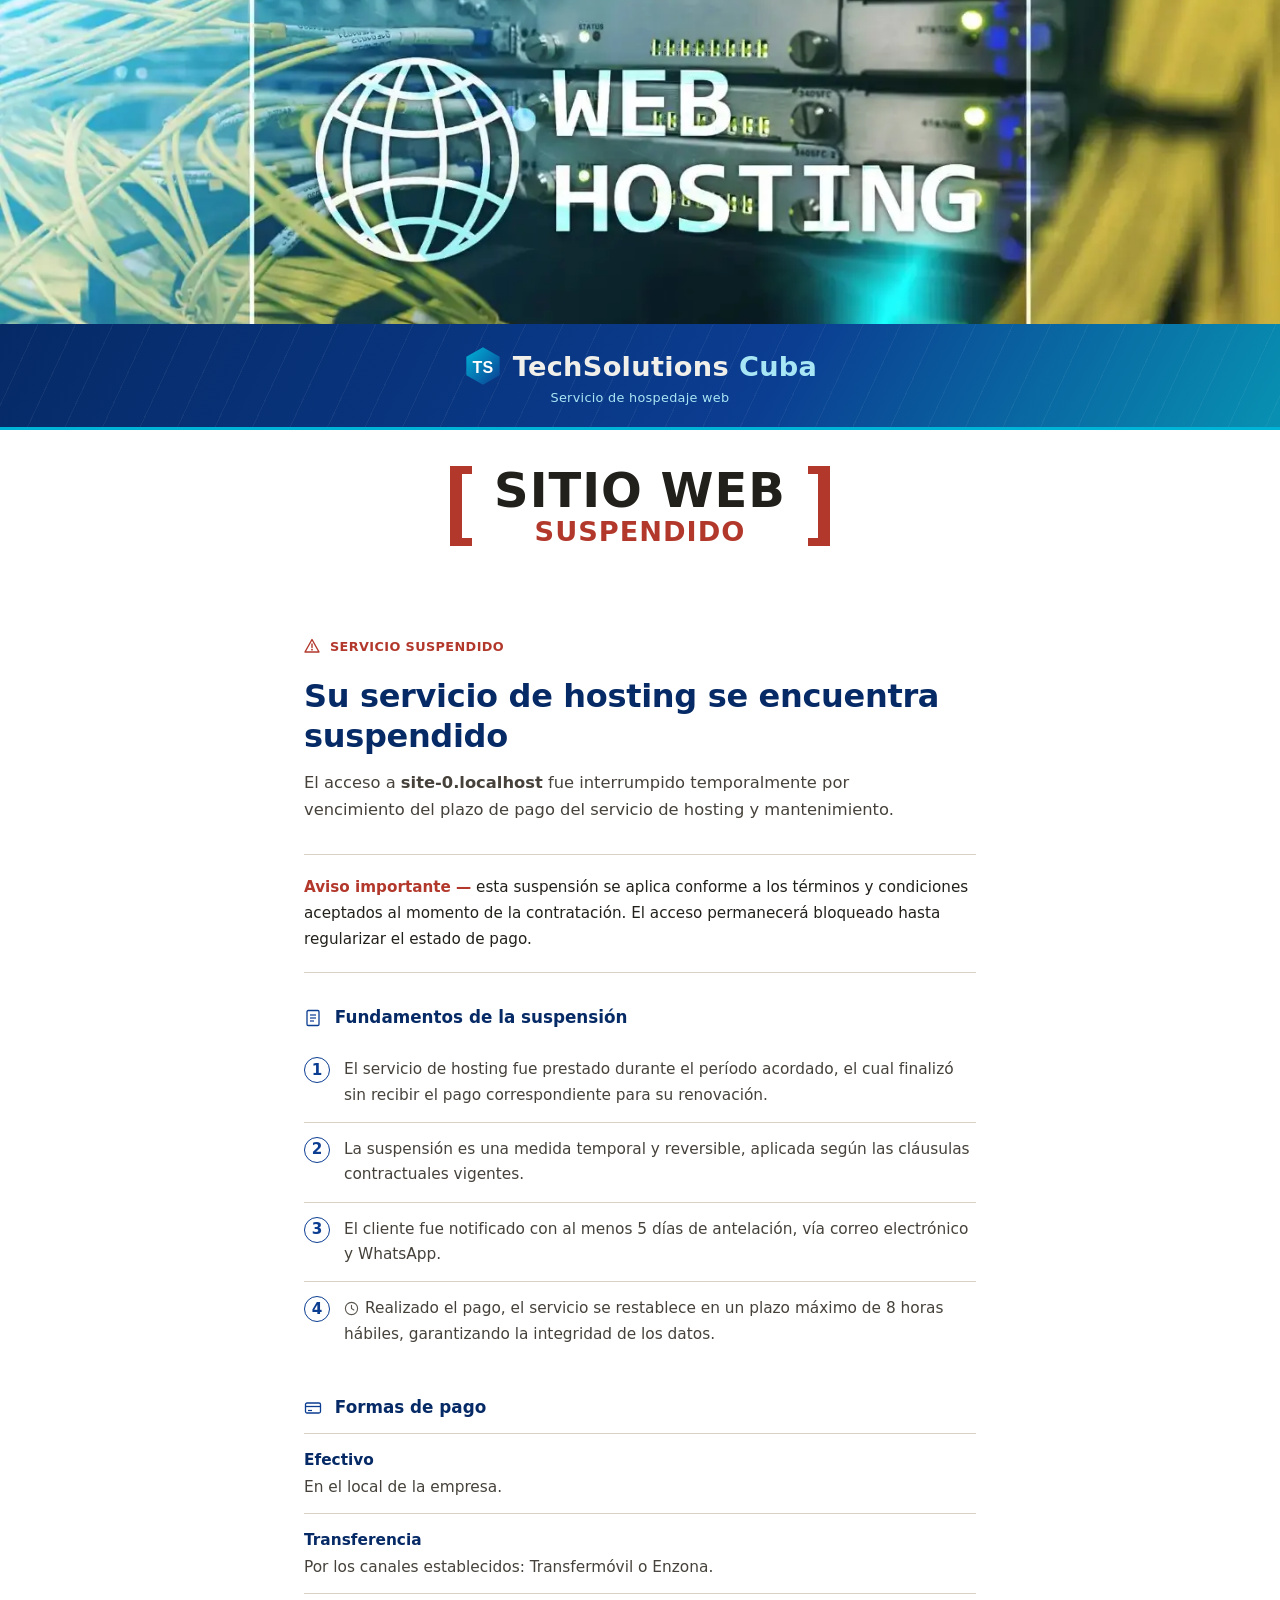
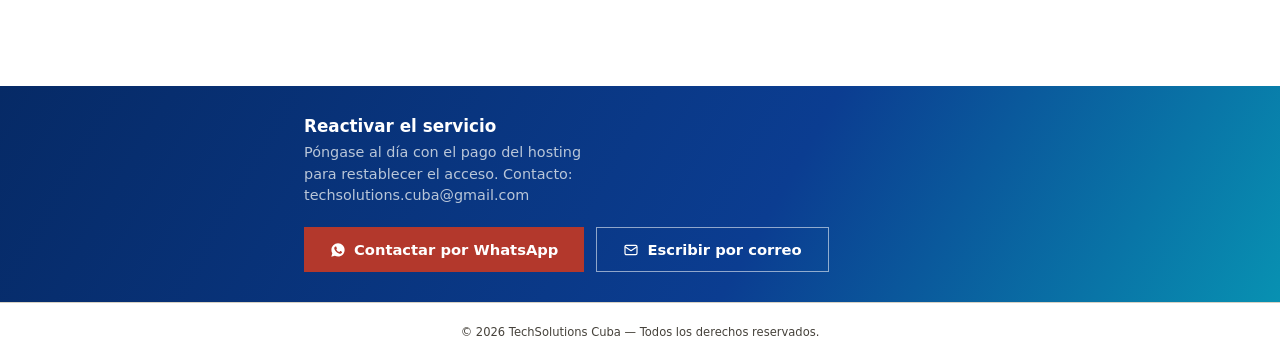
<file: index.html>
<!DOCTYPE html>
<html lang="es">
<head>
    <meta charset="UTF-8">
    <meta name="viewport" content="width=device-width, initial-scale=1.0, viewport-fit=cover">
    <meta name="robots" content="noindex, nofollow">
    <meta name="theme-color" content="#0b3d91">
    <title>Aviso de Suspensión - TechSolutions-Cuba</title>
    <link rel="icon" href="data:image/svg+xml,%3Csvg xmlns='http://www.w3.org/2000/svg' viewBox='0 0 30 30'%3E%3Cdefs%3E%3ClinearGradient id='g' x1='0' y1='0' x2='1' y2='1'%3E%3Cstop offset='0' stop-color='%2300b4d8'/%3E%3Cstop offset='1' stop-color='%230b3d91'/%3E%3C/linearGradient%3E%3C/defs%3E%3Cpath d='M15 1 L27.5 8 V22 L15 29 L2.5 22 V8 Z' fill='url(%23g)'/%3E%3Ctext x='15' y='20' font-family='Inter,sans-serif' font-size='12' font-weight='800' fill='%23fff' text-anchor='middle'%3ETS%3C/text%3E%3C/svg%3E">
    <style>
        * { margin: 0; padding: 0; box-sizing: border-box; }

        :root {
            --navy: #0b3d91;
            --navy-deep: #062a66;
            --cyan: #00b4d8;
            --red: #b3382c;
            --paper: #f6f3ec;
            --paper-panel: #ffffff;
            --ink: #22201b;
            --ink-soft: #46423b;
            --rule: #d8d2c4;
        }

        body {
            -webkit-font-smoothing: antialiased;
            text-rendering: optimizeLegibility;
            font-family: system-ui, -apple-system, 'Segoe UI', Roboto, 'Helvetica Neue', Arial, sans-serif;
            background: var(--paper-panel);
            color: var(--ink);
            min-height: 100vh;
            min-height: 100dvh;
            overflow-x: hidden;
            -webkit-text-size-adjust: 100%;
        }

        .sheet {
            --col: 720px;
            width: 100%;
            min-height: 100vh;
            min-height: 100dvh;
            display: flex;
            flex-direction: column;
            background: var(--paper-panel);
        }

        .letterhead {
            width: 100%;
            position: relative;
            background: linear-gradient(120deg, var(--navy-deep), var(--navy) 60%, #0891b2);
            color: #f0efe9;
            padding: 22px 24px;
            display: flex;
            justify-content: center;
            align-items: center;
            gap: 16px;
            flex-wrap: wrap;
            border-bottom: 3px solid var(--cyan);
            overflow: hidden;
            background-image:
                repeating-linear-gradient(115deg, rgba(255,255,255,0.05) 0 1px, transparent 1px 34px),
                linear-gradient(120deg, var(--navy-deep), var(--navy) 60%, #0891b2);
        }

        .letterhead .mark-col { position: relative; z-index: 1; text-align: center; }

        .letterhead .mark {
            display: flex;
            align-items: center;
            justify-content: center;
            gap: 10px;
            font-family: system-ui, -apple-system, 'Segoe UI', Roboto, 'Helvetica Neue', Arial, sans-serif;
            font-size: 1.7rem;
            font-weight: 600;
            letter-spacing: 0.3px;
        }

        .letterhead .submark {
            font-size: 0.8rem;
            color: #a9e6f5;
            margin-top: 4px;
            letter-spacing: 0.3px;
        }

        .letterhead .mark span { color: #a9e6f5; }

        .header-banner {
            width: 100%;
            line-height: 0;
        }

        .header-banner img {
            width: 100%;
            height: auto;
            max-height: 36vh;
            object-fit: cover;
            object-position: center;
            display: block;
        }

        .body-pad {
            flex: 1;
            width: 100%;
            max-width: var(--col);
            margin: 0 auto;
            padding: clamp(28px, 6vw, 56px) 24px;
            display: flex;
            flex-direction: column;
            justify-content: center;
        }

        .hero-mark {
            display: flex;
            align-items: center;
            justify-content: center;
            gap: 20px;
            padding: 36px 24px;
            background: transparent;
        }

        .hero-text {
            display: flex;
            flex-direction: column;
            align-items: center;
            line-height: 1;
        }

        .hero-text .line-1 {
            font-family: system-ui, -apple-system, 'Segoe UI', Roboto, 'Helvetica Neue', Arial, sans-serif;
            font-weight: 800;
            font-size: clamp(1.6rem, 7vw, 3rem);
            letter-spacing: 1px;
            color: var(--ink);
        }

        .hero-text .line-2 {
            font-family: system-ui, -apple-system, 'Segoe UI', Roboto, 'Helvetica Neue', Arial, sans-serif;
            font-weight: 800;
            font-size: 1.7rem;
            letter-spacing: 1px;
            color: var(--red);
            margin-top: 4px;
        }

        .status-line {
            display: flex;
            align-items: center;
            gap: 10px;
            margin-bottom: 22px;
        }

        .status-dot {
            width: 9px;
            height: 9px;
            border-radius: 50%;
            background: var(--red);
            flex-shrink: 0;
        }

        .status-line span {
            font-size: 0.8rem;
            font-weight: 600;
            color: var(--red);
            letter-spacing: 0.4px;
        }

        h1 {
            font-family: system-ui, -apple-system, 'Segoe UI', Roboto, 'Helvetica Neue', Arial, sans-serif;
            font-size: 2rem;
            font-weight: 600;
            color: var(--navy-deep);
            line-height: 1.25;
            font-weight: 700;
            letter-spacing: -0.01em;
            margin-bottom: 14px;
        }

        .subtitle {
            color: var(--ink-soft);
            font-size: 1.02rem;
            line-height: 1.65;
            max-width: 58ch;
            margin-bottom: 30px;
        }

        .notice {
            border-top: 1px solid var(--rule);
            border-bottom: 1px solid var(--rule);
            padding: 20px 0;
            margin-bottom: 34px;
        }

        .notice p {
            color: var(--ink);
            font-size: 0.95rem;
            line-height: 1.7;
        }

        .notice strong {
            color: var(--red);
            font-weight: 700;
        }

        h2.section-title {
            font-family: system-ui, -apple-system, 'Segoe UI', Roboto, 'Helvetica Neue', Arial, sans-serif;
            font-size: 1.05rem;
            font-weight: 600;
            color: var(--navy-deep);
            margin-bottom: 16px;
        }

        ol.clauses {
            list-style: none;
            counter-reset: clause;
            margin-bottom: 36px;
        }

        ol.clauses li {
            counter-increment: clause;
            padding: 14px 0 14px 40px;
            position: relative;
            font-size: 0.96rem;
            color: var(--ink-soft);
            line-height: 1.65;
            border-bottom: 1px solid var(--rule);
        }

        ol.clauses li:last-child { border-bottom: none; }

        ol.clauses li::before {
            content: counter(clause);
            position: absolute;
            left: 0;
            top: 14px;
            font-family: system-ui, -apple-system, 'Segoe UI', Roboto, 'Helvetica Neue', Arial, sans-serif;
            font-weight: 600;
            font-size: 0.95rem;
            color: var(--navy);
            width: 24px;
            height: 24px;
            border: 1px solid var(--navy);
            border-radius: 50%;
            display: flex;
            align-items: center;
            justify-content: center;
        }

        .recovery {
            background: linear-gradient(120deg, var(--navy-deep), var(--navy) 60%, #0891b2);
            padding: 30px max(24px, calc((100% - var(--col)) / 2 + 24px));
            width: 100%;
            text-align: left;
            display: flex;
            justify-content: space-between;
            align-items: center;
            gap: 20px;
            flex-wrap: wrap;
        }

        .recovery-text h3 {
            color: #fff;
            font-size: 1.05rem;
            font-weight: 600;
            margin-bottom: 6px;
        }

        .recovery-text p {
            color: #b9c6d8;
            font-size: 0.9rem;
            line-height: 1.5;
            max-width: 32ch;
        }

        .btn {
            display: inline-flex;
            align-items: center;
            gap: 8px;
            background: var(--red);
            color: #fff;
            padding: 13px 26px;
            text-decoration: none;
            font-weight: 600;
            font-size: 0.92rem;
            white-space: nowrap;
            transition: background 0.15s ease;
        }

        .btn:hover { background: #96281e; }

        .actions { display: flex; flex-wrap: wrap; gap: 12px; }

        .btn-ghost { background: transparent; border: 1px solid rgba(255,255,255,0.55); }
        .btn-ghost:hover { background: rgba(255,255,255,0.12); }

        ul.pay { list-style: none; margin-bottom: 36px; border-top: 1px solid var(--rule); }
        ul.pay li {
            display: flex;
            flex-direction: column;
            gap: 2px;
            padding: 14px 0;
            border-bottom: 1px solid var(--rule);
            font-size: 0.96rem;
            line-height: 1.6;
            color: var(--ink-soft);
        }
        ul.pay strong { color: var(--navy-deep); font-weight: 600; }

        .sticky-cta { display: none; }

        .footer {
            width: 100%;
            text-align: center;
            font-size: 0.72rem;
            color: var(--ink-soft);
            padding: 22px 24px;
            border-top: 1px solid var(--rule);
        }

        @media (max-width: 600px) {
            .letterhead { padding: 20px 24px; }
            .letterhead .mark { font-size: 1.4rem; }
            .body-pad { padding: 30px 20px; }
            .hero-mark { padding: 26px 12px; gap: 10px; }
            .hero-mark .bracket { width: 18px; height: 54px; }
            .hero-text .line-2 { font-size: 1.05rem; }
            h1 { font-size: 1.5rem; }
            .header-banner img { max-height: none; }
            .recovery { flex-direction: column; align-items: flex-start; padding: 26px 24px; }
            .btn { width: 100%; justify-content: center; }
            .actions { width: 100%; flex-direction: column; }
            body { padding-bottom: calc(76px + env(safe-area-inset-bottom)); }
            .sticky-cta {
                display: flex;
                align-items: center;
                justify-content: center;
                gap: 8px;
                position: fixed;
                left: 12px; right: 12px;
                bottom: max(12px, env(safe-area-inset-bottom));
                z-index: 20;
                background: #1faa59;
                color: #fff;
                font-weight: 600;
                font-size: 0.95rem;
                text-decoration: none;
                padding: 14px 20px;
                border-radius: 10px;
                box-shadow: 0 6px 18px rgba(0,0,0,0.25);
                transition: opacity .2s ease, transform .2s ease;
            }
            .sticky-cta.hide { opacity: 0; pointer-events: none; transform: translateY(12px); }
        }
    </style>
</head>
<body>

    <div class="sheet">
        <div class="header-banner">
            <img width="1450" height="575" fetchpriority="high" src="[data-uri]" alt="Web Hosting - TechSolutions-Cuba">
        </div>
        <div class="letterhead">
            <div class="mark-col">
                <div class="mark">
                    <svg width="40" height="40" viewBox="0 0 30 30">
                        <defs>
                            <linearGradient id="logoGrad" x1="0" y1="0" x2="1" y2="1">
                                <stop offset="0" stop-color="#00b4d8"/>
                                <stop offset="1" stop-color="#0b3d91"/>
                            </linearGradient>
                        </defs>
                        <path d="M15 1 L27.5 8 V22 L15 29 L2.5 22 V8 Z" fill="url(#logoGrad)"/>
                        <text x="15" y="20" font-family="Inter,sans-serif" font-size="12" font-weight="800" fill="#fff" text-anchor="middle">TS</text>
                    </svg>
                    TechSolutions<span>Cuba</span>
                </div>
                <div class="submark">Servicio de hospedaje web</div>
            </div>
        </div>

        <div class="hero-mark">
            <svg class="bracket left" width="28" height="80" viewBox="0 0 28 80" fill="none"><path d="M26 2 H10 V78 H26" stroke="#b3382c" stroke-width="12"/></svg>
            <div class="hero-text">
                <span class="line-1">SITIO WEB</span>
                <span class="line-2">SUSPENDIDO</span>
            </div>
            <svg class="bracket right" width="28" height="80" viewBox="0 0 28 80" fill="none"><path d="M2 2 H18 V78 H2" stroke="#b3382c" stroke-width="12"/></svg>
        </div>

        <div class="body-pad">
            <div class="status-line">
                <svg width="16" height="16" viewBox="0 0 16 16" fill="none"><path d="M8 1.5 L15 14 H1 Z" stroke="#b3382c" stroke-width="1.4" stroke-linejoin="round"/><line x1="8" y1="6" x2="8" y2="9.5" stroke="#b3382c" stroke-width="1.4" stroke-linecap="round"/><circle cx="8" cy="11.7" r="0.9" fill="#b3382c"/></svg>
                <span>SERVICIO SUSPENDIDO</span>
            </div>

            <h1>Su servicio de hosting se encuentra suspendido</h1>
            <p class="subtitle">
                El acceso a <strong id="dom">este sitio web</strong> fue interrumpido temporalmente por vencimiento del plazo de pago del servicio de hosting y mantenimiento.
            </p>

            <div class="notice">
                <p><strong>Aviso importante —</strong> esta suspensión se aplica conforme a los términos y condiciones aceptados al momento de la contratación. El acceso permanecerá bloqueado hasta regularizar el estado de pago.</p>
            </div>

            <h2 class="section-title">
                <svg width="18" height="18" viewBox="0 0 18 18" fill="none" style="vertical-align:-4px;margin-right:7px"><rect x="3" y="1.5" width="12" height="15" rx="1.2" stroke="#0b3d91" stroke-width="1.3"/><line x1="6" y1="6" x2="12" y2="6" stroke="#0b3d91" stroke-width="1.2"/><line x1="6" y1="9" x2="12" y2="9" stroke="#0b3d91" stroke-width="1.2"/><line x1="6" y1="12" x2="10" y2="12" stroke="#0b3d91" stroke-width="1.2"/></svg>
                Fundamentos de la suspensión
            </h2>
            <ol class="clauses">
                <li>El servicio de hosting fue prestado durante el período acordado, el cual finalizó sin recibir el pago correspondiente para su renovación.</li>
                <li>La suspensión es una medida temporal y reversible, aplicada según las cláusulas contractuales vigentes.</li>
                <li>El cliente fue notificado con al menos 5 días de antelación, vía correo electrónico y WhatsApp.</li>
                <li><svg width="15" height="15" viewBox="0 0 16 16" fill="none" style="vertical-align:-3px;margin-right:6px"><circle cx="8" cy="8" r="6.5" stroke="#5c5850" stroke-width="1.2"/><path d="M8 4.5V8L10.5 9.5" stroke="#5c5850" stroke-width="1.2" stroke-linecap="round"/></svg>Realizado el pago, el servicio se restablece en un plazo máximo de 8 horas hábiles, garantizando la integridad de los datos.</li>
            </ol>

            <h2 class="section-title">
                <svg width="18" height="18" viewBox="0 0 18 18" fill="none" style="vertical-align:-4px;margin-right:7px"><rect x="1.5" y="4" width="15" height="10" rx="1.5" stroke="#0b3d91" stroke-width="1.3"/><line x1="1.5" y1="7.5" x2="16.5" y2="7.5" stroke="#0b3d91" stroke-width="1.3"/><line x1="4" y1="11.5" x2="8" y2="11.5" stroke="#0b3d91" stroke-width="1.2"/></svg>
                Formas de pago
            </h2>
            <ul class="pay">
                <li><strong>Efectivo</strong><span>En el local de la empresa.</span></li>
                <li><strong>Transferencia</strong><span>Por los canales establecidos: Transfermóvil o Enzona.</span></li>
            </ul>
        </div>

        <div class="recovery">
            <div class="recovery-text">
                <h3>Reactivar el servicio</h3>
                <p>Póngase al día con el pago del hosting para restablecer el acceso. Contacto: techsolutions.cuba@gmail.com</p>
            </div>
            <div class="actions">
                <a id="wa" href="https://wa.me/5358250828?text=Hola%2C%20necesito%20reactivar%20mi%20servicio%20de%20hosting%20%28sitio%20suspendido%29" class="btn" target="_blank" rel="noopener noreferrer">
                    <svg width="16" height="16" viewBox="0 0 24 24" fill="#fff"><path d="M12.04 2C6.58 2 2.13 6.45 2.13 11.91c0 1.75.46 3.44 1.32 4.94L2 22l5.29-1.39a9.9 9.9 0 0 0 4.75 1.21h.01c5.46 0 9.9-4.45 9.9-9.91C21.96 6.45 17.5 2 12.04 2zm5.8 14.15c-.24.68-1.4 1.3-1.93 1.34-.5.05-1.03.24-3.43-.72-2.9-1.15-4.76-4.13-4.9-4.32-.14-.19-1.17-1.56-1.17-2.98 0-1.42.74-2.11 1-2.4.26-.29.57-.36.76-.36.19 0 .38 0 .55.01.18.01.42-.07.65.5.24.58.8 2 .87 2.15.07.14.12.31.02.5-.1.19-.15.31-.29.48-.14.17-.3.37-.43.5-.14.14-.29.29-.12.58.17.29.76 1.25 1.63 2.02 1.12 1 2.06 1.31 2.35 1.45.29.14.46.12.63-.07.17-.19.72-.84.91-1.13.19-.29.38-.24.64-.14.26.1 1.65.78 1.93.92.28.14.47.21.54.33.07.12.07.68-.17 1.36z"/></svg>
                    Contactar por WhatsApp
                </a>
                <a href="mailto:techsolutions.cuba@gmail.com?subject=Reactivar%20servicio%20de%20hosting" class="btn btn-ghost">
                    <svg width="16" height="16" viewBox="0 0 24 24" fill="none" stroke="#fff" stroke-width="1.8" stroke-linejoin="round"><rect x="3" y="5" width="18" height="14" rx="2"/><path d="M3 7l9 6 9-6"/></svg>
                    Escribir por correo
                </a>
            </div>
        </div>

        <div class="footer">
            © <span id="year"></span> TechSolutions Cuba — Todos los derechos reservados.
        </div>
    </div>

    <a class="sticky-cta" id="sticky" href="https://wa.me/5358250828?text=Hola%2C%20necesito%20reactivar%20mi%20servicio%20de%20hosting%20%28sitio%20suspendido%29" target="_blank" rel="noopener noreferrer">
        <svg width="16" height="16" viewBox="0 0 24 24" fill="#fff"><path d="M12.04 2C6.58 2 2.13 6.45 2.13 11.91c0 1.75.46 3.44 1.32 4.94L2 22l5.29-1.39a9.9 9.9 0 0 0 4.75 1.21h.01c5.46 0 9.9-4.45 9.9-9.91C21.96 6.45 17.5 2 12.04 2zm5.8 14.15c-.24.68-1.4 1.3-1.93 1.34-.5.05-1.03.24-3.43-.72-2.9-1.15-4.76-4.13-4.9-4.32-.14-.19-1.17-1.56-1.17-2.98 0-1.42.74-2.11 1-2.4.26-.29.57-.36.76-.36.19 0 .38 0 .55.01.18.01.42-.07.65.5.24.58.8 2 .87 2.15.07.14.12.31.02.5-.1.19-.15.31-.29.48-.14.17-.3.37-.43.5-.14.14-.29.29-.12.58.17.29.76 1.25 1.63 2.02 1.12 1 2.06 1.31 2.35 1.45.29.14.46.12.63-.07.17-.19.72-.84.91-1.13.19-.29.38-.24.64-.14.26.1 1.65.78 1.93.92.28.14.47.21.54.33.07.12.07.68-.17 1.36z"/></svg>
        Contactar por WhatsApp
    </a>

    <script>
        document.getElementById('year').textContent = new Date().getFullYear();

        var host = (location.hostname || '').replace(/^www\./, '');
        if (host) {
            document.getElementById('dom').textContent = host;
            document.title = 'Aviso de Suspensión - ' + host;
            var wa = document.getElementById('wa'), st = document.getElementById('sticky');
            var url = 'https://wa.me/5358250828?text=' + encodeURIComponent('Hola, necesito reactivar mi servicio de hosting (' + host + ' suspendido)');
            wa.href = url; st.href = url;
        }

        var rec = document.querySelector('.recovery'), stk = document.getElementById('sticky');
        if ('IntersectionObserver' in window) {
            new IntersectionObserver(function (e) {
                stk.classList.toggle('hide', e[0].isIntersecting);
            }, { threshold: 0.2 }).observe(rec);
        }
    </script>

</body>
</html>
</file>
